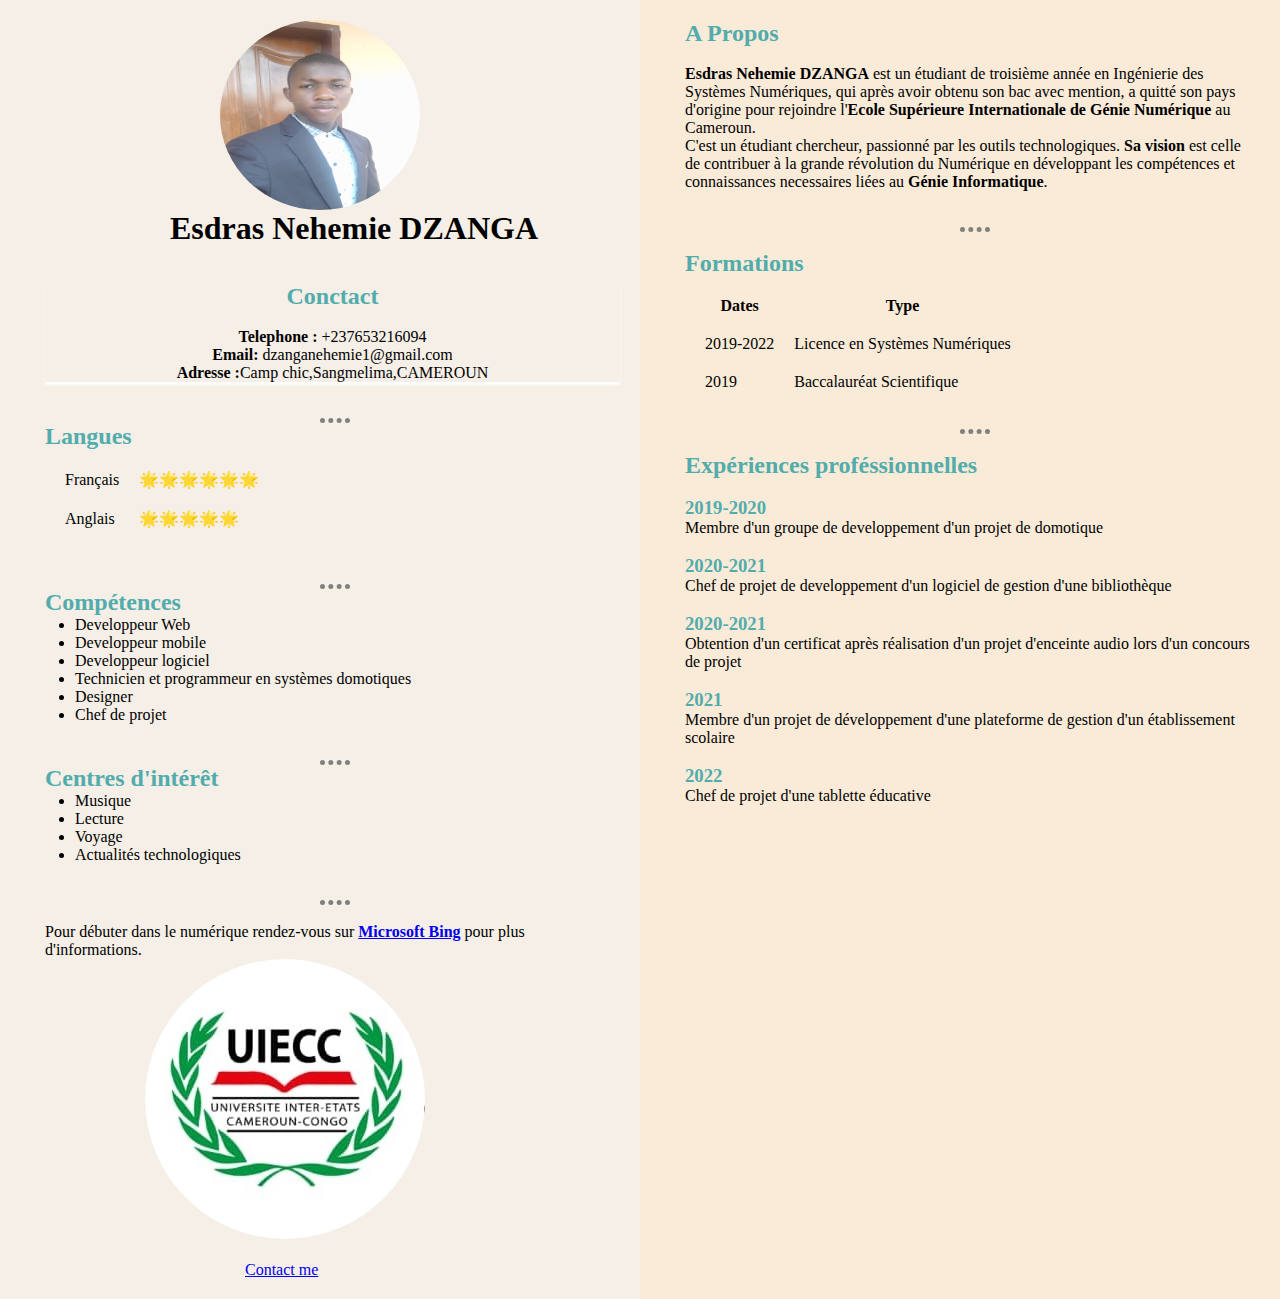
<file: Index.html>
<!DOCTYPE html>
<html lang="en">

<head>
    <meta charset="UTF-8">
    <title>Personal web site_CV</title>
    <link rel="stylesheet" href="Css/Styles.css">
</head>

<body>
    <br>
    <div class="full">
        <div class="left">
            <div class="image">
                <img class="image" src="Images/Profil.jpg" alt="">       
            </div>
            <h1 class="name">Esdras Nehemie DZANGA</h1>
            <br>
            <br>
            <div class="contact">
                <h2> Conctact </h2>
                <br>
                <p><b>Telephone : </b>+237653216094</p>
                <p><b>Email: </b>dzanganehemie1@gmail.com</p>
                <p><b>Adresse :</b>Camp chic,Sangmelima,CAMEROUN</p>
            </div>
            <br>
            <br>
            <hr size="3">
            <div class="language">
                <h2> Langues </h2>
                <table cellspacing="20">
                    <tr>
                        <td>Français</td>
                        <td>🌟🌟🌟🌟🌟🌟</td>
                    </tr>
                    <tr>
                        <td>Anglais</td>
                        <td>🌟🌟🌟🌟🌟</td>
                    </tr>
                
            </table>
            </div>
            <br>
            <br>
            <hr size="3">

            <div class="skill">
                <h2>Compétences</h2>
                <ul>
                    <li>Developpeur Web</li>
                    <li>Developpeur mobile</li>
                    <li>Developpeur logiciel</li>
                    <li>Technicien et programmeur en systèmes domotiques</li>
                    <li>Designer</li>
                    <li>Chef de projet</li>
                </ul>
            </div>
            <br>
            <br>
            <hr size="3">
            <div class="interest">
                <h2>Centres d'intérêt</h2>
                <ul>
                    <li>Musique</li>
                    <li>Lecture</li>
                    <li>Voyage</li>
                    <li>Actualités technologiques</li>

                </ul>
            </div>

            <br>
            <br>
            <hr size="3">
            <div class="interest">
                <br>
                <p>Pour débuter dans le numérique rendez-vous sur <strong><a href="https://www.bing.com/ck/">Microsoft Bing</a></strong> pour plus d'informations.</p>    
                <img src="Images/UIECC.jpg" class="circular" >
                <br>
                <br>

                <a href="Contactme.html" class="me">Contact me</a>

            
            </div>
        </div>
        
        <div class="right">
            <div class="propo">
                <h2>A Propos </h2>
                <br>
                <p><b>Esdras Nehemie DZANGA</b> est un étudiant de troisième année en Ingénierie des Systèmes Numériques, qui après avoir obtenu son bac avec mention, a quitté son pays d'origine pour rejoindre l'<b>Ecole Supérieure Internationale de Génie Numérique</b> au Cameroun.<br></p>
                <p>C'est un étudiant chercheur, passionné par les outils technologiques. <b>Sa vision </b>est celle de contribuer à la grande révolution du Numérique en développant les compétences et connaissances necessaires liées au <b>Génie Informatique</b>.</p> 
             </div>
            <br>
            <br>
            <hr size="3">
            <br>
            <div class="exp">
                <h2>Formations</h2>
                <table border="0" cellspacing="20">
                    <thead>
                        <tr>
                            <th>Dates</th>
                            <th>Type</th>
                        </tr>
                    </thead>
                    <tbody>
                        <tr>
                            <td>2019-2022</td>
                            <td>Licence en Systèmes Numériques</td>
                        </tr>
                        <tr>
                            <td>2019</td>
                            <td>Baccalauréat Scientifique</td>
                        </tr>
                    </tbody>     
                </table>
            </div>
            <br>
            <hr size="3">
            <br>
            <div class="exp">
                <h2>Expériences proféssionnelles </h2>
                <br>
                <h3>2019-2020</h3>
                <p>Membre d'un groupe de developpement d'un projet de domotique</p>
                <br>
                <h3>2020-2021</h3>
                <p>Chef de projet de developpement d'un logiciel de gestion d'une bibliothèque</p>
                <br>
                <h3>2020-2021</h3>
                <p>Obtention d'un certificat après réalisation d'un projet d'enceinte audio lors d'un concours de projet</p>
                <br>
                <h3>2021</h3>
                <p>Membre d'un projet de développement d'une plateforme de gestion d'un établissement scolaire</p>
               <br>
                <h3>2022</h3>
                <p>Chef de projet d'une tablette éducative</p>
   

            </div>



        </div>
        

    </div>
 
</body>

</html>
</file>
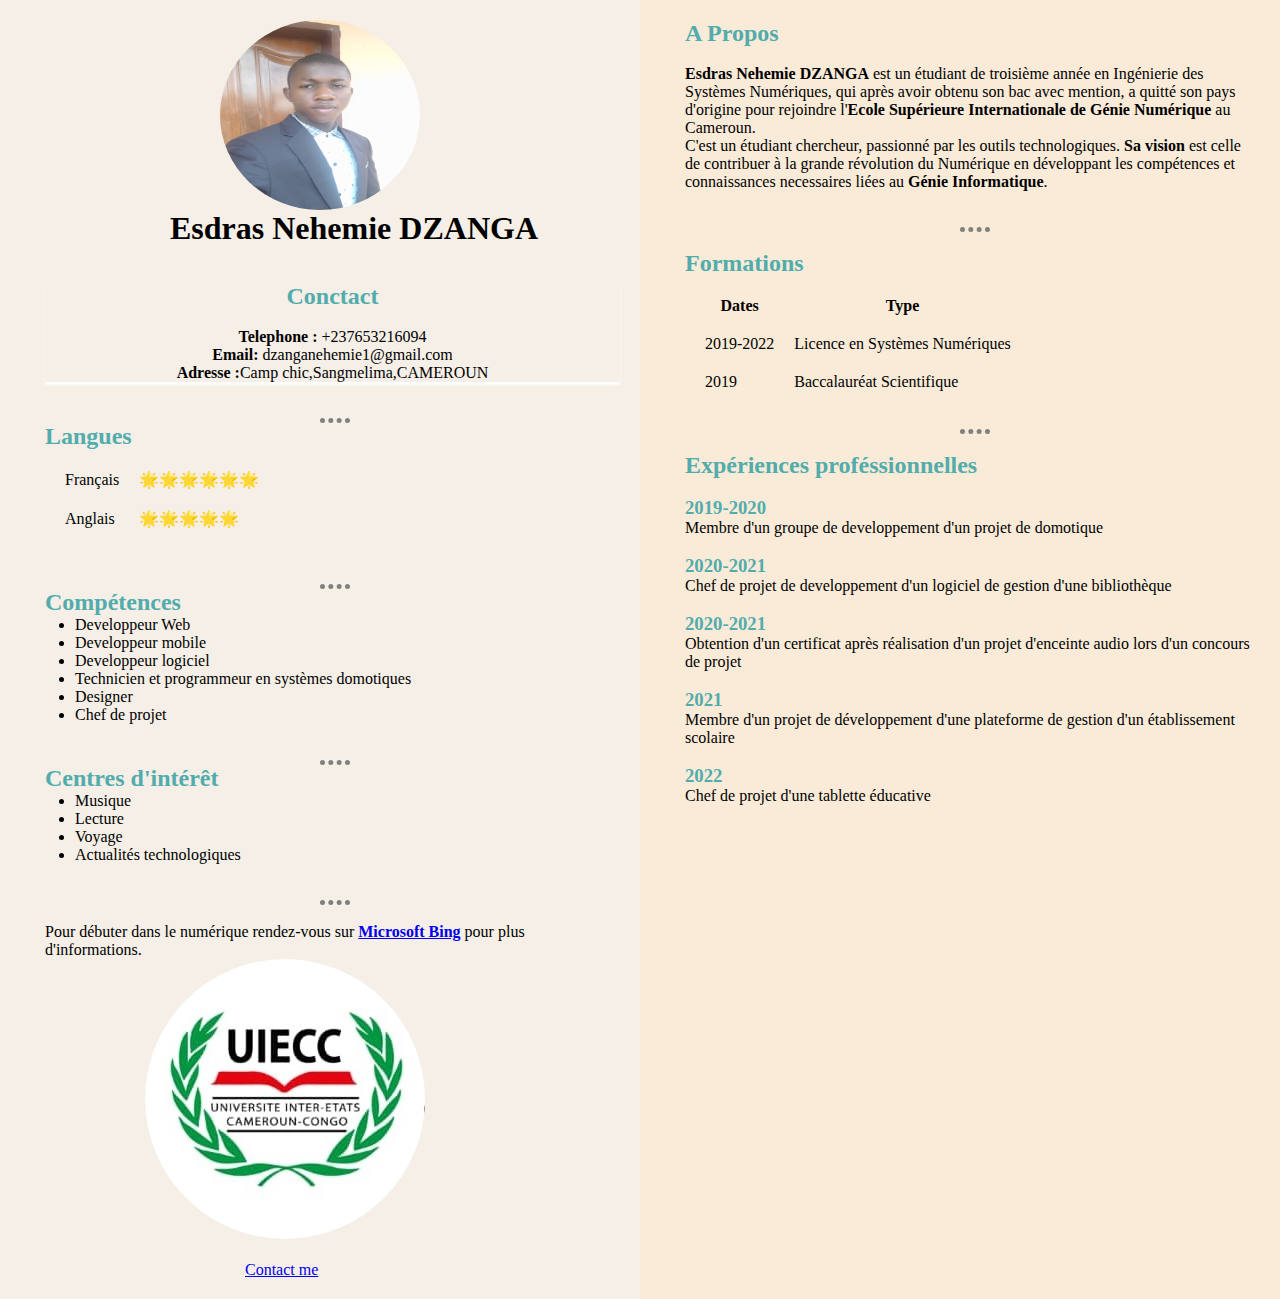
<file: index.html>
<!DOCTYPE html>
<html lang="en">

<head>
    <meta charset="UTF-8">
    <meta name="viewport" content="width=device-width, initial-scale=1.0">
    <title>Personal web site_CV</title>
    <link rel="stylesheet" href="Css/Styles.css">
</head>

<body>
    <br>
    <div class="full">
        <div class="left">
            <div class="image">
                <img src="Images/Profil.jpg" class="image" alt="mon profil">       
            </div>
            <h1 class="name">Esdras Nehemie DZANGA</h1>
            <br>
            <br>
            <div class="contact">
                <h2> Conctact </h2>
                <br>
                <p><b>Telephone : </b>+237653216094</p>
                <p><b>Email: </b>dzanganehemie1@gmail.com</p>
                <p><b>Adresse :</b>Camp chic,Sangmelima,CAMEROUN</p>
            </div>
            <br>
            <br>
            <hr size="3">
            <div class="language">
                <h2> Langues </h2>
                <table cellspacing="20">
                    <tr>
                        <td>Français</td>
                        <td>🌟🌟🌟🌟🌟🌟</td>
                    </tr>
                    <tr>
                        <td>Anglais</td>
                        <td>🌟🌟🌟🌟🌟</td>
                    </tr>
                
            </table>
            </div>
            <br>
            <br>
            <hr size="3">

            <div class="skill">
                <h2>Compétences</h2>
                <ul>
                    <li>Developpeur Web</li>
                    <li>Developpeur mobile</li>
                    <li>Developpeur logiciel</li>
                    <li>Technicien et programmeur en systèmes domotiques</li>
                    <li>Designer</li>
                    <li>Chef de projet</li>
                </ul>
            </div>
            <br>
            <br>
            <hr size="3">
            <div class="interest">
                <h2>Centres d'intérêt</h2>
                <ul>
                    <li>Musique</li>
                    <li>Lecture</li>
                    <li>Voyage</li>
                    <li>Actualités technologiques</li>

                </ul>
            </div>

            <br>
            <br>
            <hr size="3">
            <div class="interest">
                <br>
                <p>Pour débuter dans le numérique rendez-vous sur <strong><a href="https://www.bing.com/ck/">Microsoft Bing</a></strong> pour plus d'informations.</p>    
                <img src="Images/UIECC.jpg" class="circular" >
                <br>
                <br>

                <a href="Contactme.html" class="me">Contact me</a>

            
            </div>
        </div>
        
        <div class="right">
            <div class="propo">
                <h2>A Propos </h2>
                <br>
                <p><b>Esdras Nehemie DZANGA</b> est un étudiant de troisième année en Ingénierie des Systèmes Numériques, qui après avoir obtenu son bac avec mention, a quitté son pays d'origine pour rejoindre l'<b>Ecole Supérieure Internationale de Génie Numérique</b> au Cameroun.<br></p>
                <p>C'est un étudiant chercheur, passionné par les outils technologiques. <b>Sa vision </b>est celle de contribuer à la grande révolution du Numérique en développant les compétences et connaissances necessaires liées au <b>Génie Informatique</b>.</p> 
             </div>
            <br>
            <br>
            <hr size="3">
            <br>
            <div class="exp">
                <h2>Formations</h2>
                <table border="0" cellspacing="20">
                    <thead>
                        <tr>
                            <th>Dates</th>
                            <th>Type</th>
                        </tr>
                    </thead>
                    <tbody>
                        <tr>
                            <td>2019-2022</td>
                            <td>Licence en Systèmes Numériques</td>
                        </tr>
                        <tr>
                            <td>2019</td>
                            <td>Baccalauréat Scientifique</td>
                        </tr>
                    </tbody>     
                </table>
            </div>
            <br>
            <hr size="3">
            <br>
            <div class="exp">
                <h2>Expériences proféssionnelles </h2>
                <br>
                <h3>2019-2020</h3>
                <p>Membre d'un groupe de developpement d'un projet de domotique</p>
                <br>
                <h3>2020-2021</h3>
                <p>Chef de projet de developpement d'un logiciel de gestion d'une bibliothèque</p>
                <br>
                <h3>2020-2021</h3>
                <p>Obtention d'un certificat après réalisation d'un projet d'enceinte audio lors d'un concours de projet</p>
                <br>
                <h3>2021</h3>
                <p>Membre d'un projet de développement d'une plateforme de gestion d'un établissement scolaire</p>
               <br>
                <h3>2022</h3>
                <p>Chef de projet d'une tablette éducative</p>
   

            </div>



        </div>
        

    </div>
 
</body>

</html>
</file>
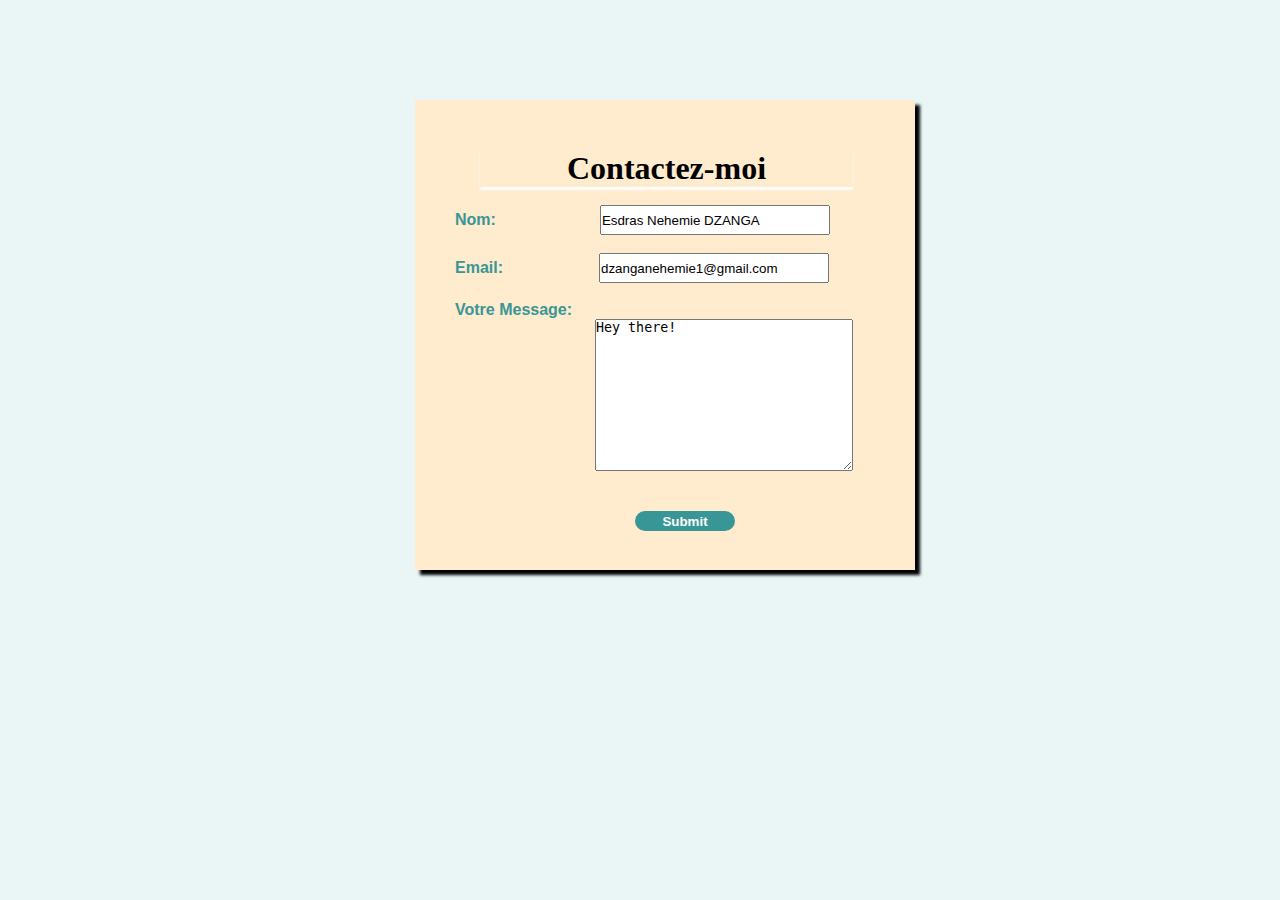
<file: Contactme.html>
<!DOCTYPE html>
<html lang="en">
<head>
    <meta charset="UTF-8">
    <title>Contact Me</title>
    <link rel="stylesheet" href="Css/Styles.css">

</head>
<body class="body">
    <br>
    <div class="formulaire"> 
<!--        <h1 style="text-align: center; margin-top: 0px;">Contactez-moi</h1>
        <br>-->
       <form class=" form" action="mailto:dzanganehemie1@gmail.com" method="post">
            <h1 class="contact">Contactez-moi</h1> <br>
            <label ><b>Nom:</b></label>
            <input class="namel" type="text" name="YourName" value="Esdras Nehemie DZANGA"><br><br>
            <label><b>Email:</b></label>
            <input  class="email" type="email" name="YourEmail" value="dzanganehemie1@gmail.com"><br><br>
            <label><b>Votre Message:</b></label><br>
            <textarea class="area" name="name" rows="10" cols="30">Hey there!</textarea><br><br><br>
            <input class="btn" type="submit" name="">
    </form>
</div>

</body>

</html>
</file>
<file: Css/Styles.css>
*{
    margin: 0;
    padding: 0;
    box-sizing: border-box;
}

body{
    background-color:  rgb(250, 235, 216) ;
    display: flex;
    justify-content: center;
    align-items: center;
}

hr{
    margin-left: 50%;
    border-style: none;
    border-top-style: dotted;
    border-color:grey;
    border-width: 5px;
    width: 5%;
}

h2, h3{
    color:#52acac;

}

ul{
    margin-left: 30px;

}

.full{
    width: 100%;
    margin: 0px;
    display: grid;
    grid-template-columns: 4fr 4fr;
}

.left{
    position: initial;
    background-color: rgb(245, 239, 231);
    padding: 20px;
}

.right{
    position: initial;
    background-color:  rgb(250, 235, 216) ;
    padding: 20px;
}

.image{
    width: 200px ;
    border-radius: 50%;
    height: 190px;
    margin-left: 25%;
}
.name{
    margin-left: 25%;
}
.contact, .language, .skill, .interest, .propo, .exp{
    margin-left: 25px;

}

.circular{
    border-radius: 50%;
    margin-left: 100px;

}
.me{
    margin-left: 200px;


}  

.formulaire{
    margin-left: 50px;
    margin-top: 100px;
    display:flex;
    background-color: blanchedalmond;
    border-style: 0px 0px 0px 0px;
    border-color:grey;
    border-width: 5px;
    width: 500px;
    height: 470px;
    box-shadow: 5px 5px 3px black;
}
.form{
    padding:50px 50px 50px 40px;
    

}

.body{
        background-color: #EAF6F6; 
}

label{
    font-family: Arial, Helvetica, sans-serif;
    color:#399696;

}

.namel{
    margin-left: 100px;
    width: 230px;
    height: 30px;
}

.email{
    margin-left: 92px;
    width: 230px;
    height: 30px;
}

.area{
    margin-left: 140px;
}

.btn{
    margin-left: 180px;
    width: 100px;
    height:20px;
    border-radius: 10px;
    background-color:#399696;
    color:white;
    font-weight: bold;
    border: none;
}

.contact{
    text-align: center;
    box-shadow: 0px 3px 2px white;

}

.btn:hover
{
  box-shadow: 0px 5px 5px black;
}
</file>
